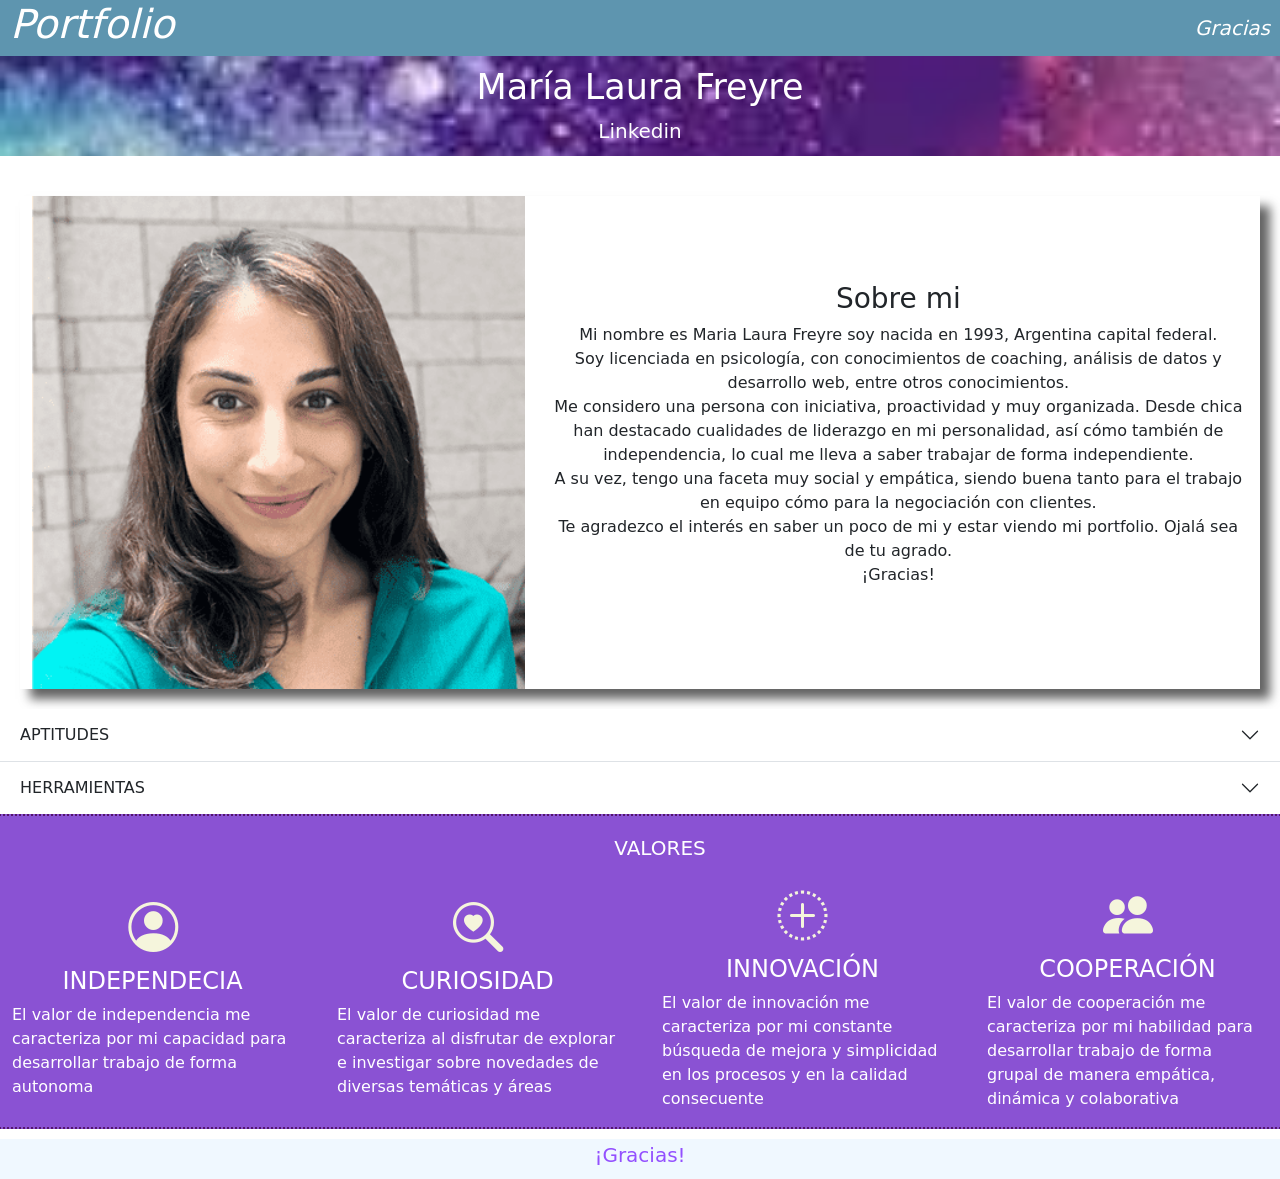
<file: index.html>
<!DOCTYPE html>
<html lang="en">
<head>
    <meta charset="UTF-8">
    <meta http-equiv="X-UA-Compatible" content="IE=edge">
    <meta name="viewport" content="width=device-width, initial-scale=1.0">
    <title>Portfolio | Maria Laura Freyre</title>
    <link rel="icon" href="./img/favicon.png">
    <link rel="stylesheet" href="https://cdn.jsdelivr.net/npm/bootstrap-icons@1.9.1/font/bootstrap-icons.css">
    <link rel="stylesheet" href="https://cdn.jsdelivr.net/npm/bootstrap@5.2.0/dist/css/bootstrap.min.css">
   <link rel="stylesheet" href="../css/styles.css">
</head>
<body>

    <header>
        <h1>Portfolio</h1>
        <nav>
            <ul>
                <li>Gracias</li>
            </ul>
        </nav>
    </header>
    
    <section class="herosecc">
        <h2 class="herosecc_titule">María Laura Freyre</h2>
        <a class="herosecc_link" href="https://www.linkedin.com/in/mar%C3%ADalaurafreyre/" target="_blank">Linkedin</a>
    </section>

    <main>
        <section class="row sobremi">
            <img class="col-5 sobremi_img" src="./img/Fotoyo.png" alt="yo">
            <article class="col-7 cont_sobremi">
                <h3 class="sobremi_titule">Sobre mi</h3>
                <p class="sobremi_text">Mi nombre es Maria Laura Freyre soy nacida en 1993, Argentina capital federal. <br>
                Soy licenciada en psicología, con conocimientos de coaching, análisis de datos y desarrollo web, entre otros conocimientos. <br>
                Me considero una persona con iniciativa, proactividad y muy organizada. Desde chica han destacado cualidades de liderazgo en mi personalidad, así cómo también de independencia, lo cual me lleva a saber trabajar de forma independiente. <br>
                A su vez, tengo una faceta muy social y empática, siendo buena tanto para el trabajo en equipo cómo para la negociación con clientes. <br>
                Te agradezco el interés en saber un poco de mi y estar viendo mi portfolio.
                Ojalá sea de tu agrado. <br>
                ¡Gracias! 
                </p>
            </article>
        </section>

        <div class="accordion accordion-flush" id="accordionFlushExample">
            <div class="accordion-item">
              <h2 class="accordion-header" id="flush-headingOne">
                <button class="accordion-button collapsed" type="button" data-bs-toggle="collapse" data-bs-target="#flush-collapseOne" aria-expanded="false" aria-controls="flush-collapseOne">
                  APTITUDES
                </button>
              </h2>
              <div id="flush-collapseOne" class="accordion-collapse collapse" aria-labelledby="flush-headingOne" data-bs-parent="#accordionFlushExample">
                <div class="accordion-body">
                  <ul>
                    <li>Gestión de proyectos</li>
                    <li>Capacidad de análisis</li>
                    <li>Organización y sistematización</li>
                    <li>Innovación</li>
                    <li>Creatividad</li>
                    <li>Liderazgo</li>
                  </ul>
                </div>
              </div>
            </div>

            <div class="accordion-item">
              <h2 class="accordion-header" id="flush-headingTwo">
                <button class="accordion-button collapsed" type="button" data-bs-toggle="collapse" data-bs-target="#flush-collapseTwo" aria-expanded="false" aria-controls="flush-collapseTwo">
                  HERRAMIENTAS
                </button>
              </h2>
              <div id="flush-collapseTwo" class="accordion-collapse collapse" aria-labelledby="flush-headingTwo" data-bs-parent="#accordionFlushExample">
                <div class="accordion-body">
                  <ul>
                    <li>Htlm, Css, Scss, Git, Github, Boostrap, Visualstudio</li>
                    <li>Sql, Oracle, Mysql, Python(básico), Tableau, Powerbi, Alteryx, Sage, Power apps, Power automate, Sharepoint</li>
                    <li>Paquete office avanzado</li>
                    <li>Genially, Wordwall</li>
                    <li>Trello, Jira </li>
                    <li>Figma, Canva </li>
                  </ul>
                </div>
              </div>
            </div>
        </div>

        <section class="row valor">
            <h3 class="col-12 valor_titule">VALORES</h3>
            
            <article class="col-3 valor_tipo">
              <i class="bi bi-person-circle valor_tipo_icon"></i>
                <h4 class="valor_tipo_titule">INDEPENDECIA</h4>
                <P class="valor_tipo_text">El valor de independencia me caracteriza por mi capacidad para desarrollar trabajo de forma autonoma</P>
            </article>
        
            <article class="col-3 valor_tipo">
              <i class="bi bi-search-heart valor_tipo_icon"></i>
                <h4 class="valor_tipo_titule">CURIOSIDAD</h4>
                <P class="valor_tipo_text">El valor de curiosidad me caracteriza al disfrutar de explorar e investigar sobre novedades de diversas temáticas y áreas</P>
            </article>

            <article class="col-3 valor_tipo">
              <i class="bi bi-plus-circle-dotted valor_tipo_icon"></i>
                <h4 class="valor_tipo_titule">INNOVACIÓN</h4>
                <P class="valor_tipo_text">El valor de innovación me caracteriza por mi constante búsqueda de mejora y simplicidad en los procesos y en la calidad consecuente</P>
            </article>

            <article class="col-3 valor_tipo">
              <i class="bi bi-people-fill valor_tipo_icon"></i>
                <h4 class="valor_tipo_titule">COOPERACIÓN</h4>
                <P class="valor_tipo_text">El valor de cooperación me caracteriza por mi habilidad para desarrollar trabajo de forma grupal de manera empática, dinámica y colaborativa</P>
            </article>
        
        </section>

    </main>

    <footer>
        <h5>¡Gracias!</h5>
    </footer>

    <script src="https://cdn.jsdelivr.net/npm/bootstrap@5.1.3/dist/js/bootstrap.bundle.min.js" integrity="sha384-ka7Sk0Gln4gmtz2MlQnikT1wXgYsOg+OMhuP+IlRH9sENBO0LRn5q+8nbTov4+1p" crossorigin="anonymous"></script>
</body>
</html>
</file>
<file: css/styles.css>
* {
  margin: 0;
  padding: 0;
  box-sizing: border-box;
}

/*----------HEADER---------*/
header {
  display: grid;
  grid-template-columns: repeat(2, 1fr);
  color: white;
  background-color: rgba(63, 129, 160, 0.836);
  font-style: italic;
}
header h1 {
  text-align: left;
  margin-left: 10px;
}
header nav {
  display: flex;
  justify-content: flex-end;
}
header nav ul {
  display: flex;
  align-items: center;
  column-gap: 20px;
  margin: 10px;
}
header nav ul li {
  list-style-type: none;
  font-size: 20px;
}
header nav ul li a {
  text-decoration: none;
  color: white;
}

/*----------HEROSECCION---------*/
.herosecc {
  height: 100px;
  background-image: url(../img/fondo.jpg);
  background-repeat: no-repeat;
  background-size: cover;
  display: flex;
  flex-direction: column;
  justify-content: center;
  justify-items: center;
  color: white;
}
.herosecc_titule {
  text-align: center;
  font-size: 35px;
}
.herosecc_link {
  text-align: center;
  color: white;
  text-decoration: none;
  font-size: 20px;
}
.herosecc_link:hover {
  font-size: 30px;
  color: rgb(144, 201, 250);
  transition-duration: 3s;
}

/*----------HOME---------*/
.sobremi {
  margin: 20px;
  margin-top: 40px;
  box-shadow: 10px 10px 10px rgba(0, 0, 0, 0.616);
}
.sobremi_img {
  object-fit: cover;
}
.sobremi_titule {
  text-align: center;
}
.sobremi_text {
  text-align: center;
}

@media (min-width: 724px) {
  .cont_sobremi {
    display: flex;
    flex-direction: column;
    justify-content: center;
    justify-items: center;
  }
}
@media (max-width: 723px) {
  .sobremi {
    display: flex;
    flex-direction: column;
    justify-content: center;
    align-items: center;
  }
}
.valor {
  background-color: rgb(138, 82, 211);
  border: dotted 2px rgb(84, 21, 109);
  color: white;
  margin-bottom: 10px;
}
.valor_titule {
  text-align: center;
  margin: 20px;
  font-size: 20px;
}
.valor_titule:hover {
  text-decoration: underline;
  transform: scale(2);
  transition-duration: 2s;
}
.valor_tipo {
  display: flex;
  flex-direction: column;
  justify-content: center;
  align-items: center;
}
.valor_tipo_titule {
  text-align: center;
}
.valor_tipo_titule:hover {
  text-decoration: underline;
  transition-duration: 2s;
}
.valor_tipo_icon {
  font-size: 50px;
  color: beige;
}
.valor_tipo_text {
  margin-left: 10px;
  margin-right: 10px;
}

@media (max-width: 723px) {
  .valor {
    display: flex;
    flex-direction: column;
    justify-content: center;
    align-items: center;
    gap: 55px;
  }
}
/*----------GALERIA---------*/
.atajo {
  text-align: center;
  margin-top: 20px;
  color: blue;
}
.atajo li {
  list-style-type: none;
}
.atajo li a {
  text-decoration: none;
}

.cont {
  margin: 50px;
  padding: 30px;
  box-shadow: 10px 10px 10px black;
  text-align: center;
  gap: 70px;
}
.cont_cont {
  gap: 20px;
}
.cont_cont_titule {
  margin-bottom: 30px;
  color: violet;
}
.cont_cont_titule:hover {
  text-decoration: underline;
  transition-duration: 2s;
}
.cont_cont_titule_titule {
  margin: 30px;
  color: violet;
}
.cont_cont_titule_titule:hover {
  text-decoration: underline;
  transition-duration: 2s;
}
.cont_cont_img {
  height: 200px;
  width: 200px;
  object-fit: fill;
}
.cont_cont_img:hover {
  transform: scale(1.3);
  transition-duration: 2s;
}

/*----------CONTACTO---------*/
.icono {
  font-size: 35px;
  text-align: center;
  margin-top: 10px;
}
.icono:hover {
  transform: scale(1.5);
  transition-duration: 2s;
}

.form {
  margin: 60px;
}

@media (max-width: 723px) {
  .form {
    display: flex;
    flex-direction: column;
    justify-content: center;
    align-items: center;
  }
}
/*----------FOOTER---------*/
footer {
  display: flex;
  justify-content: center;
  align-items: center;
  height: 40px;
  background-color: aliceblue;
  color: rgb(147, 80, 255);
}

/*# sourceMappingURL=styles.css.map */
</file>
